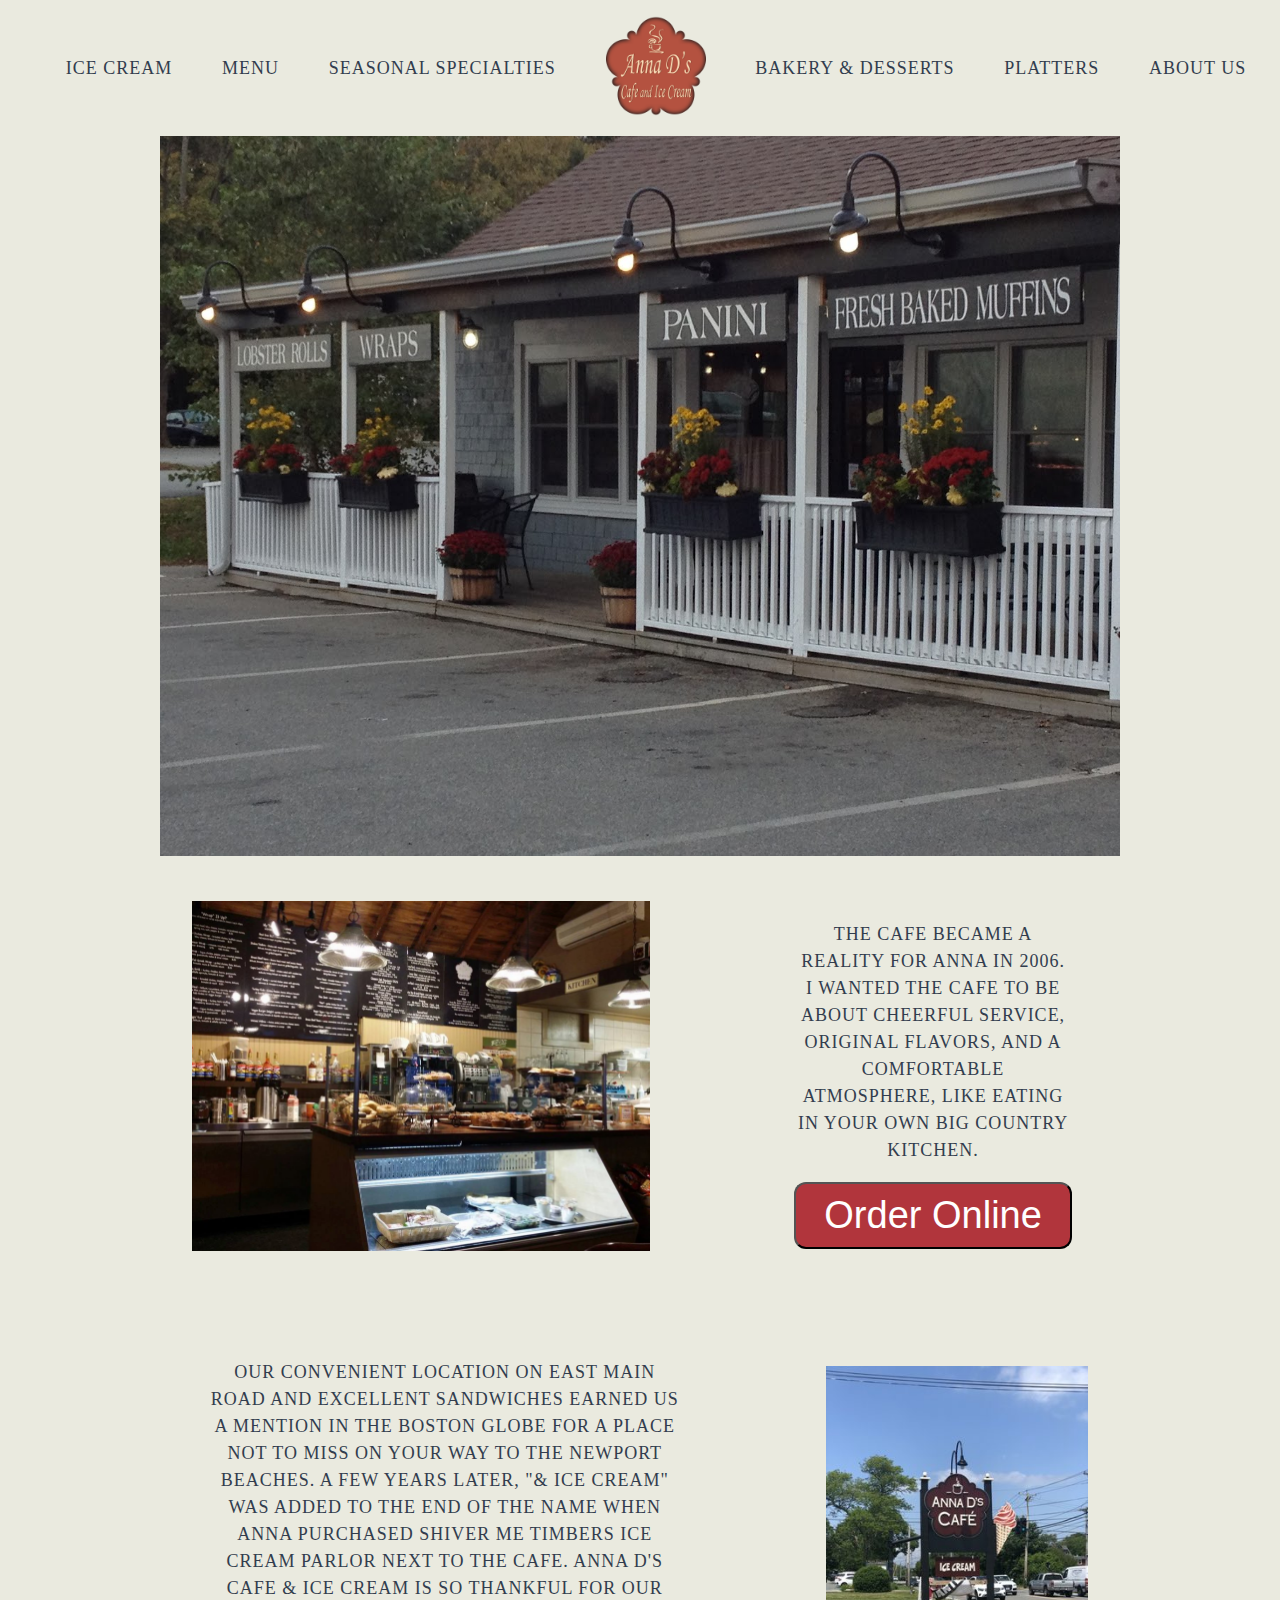
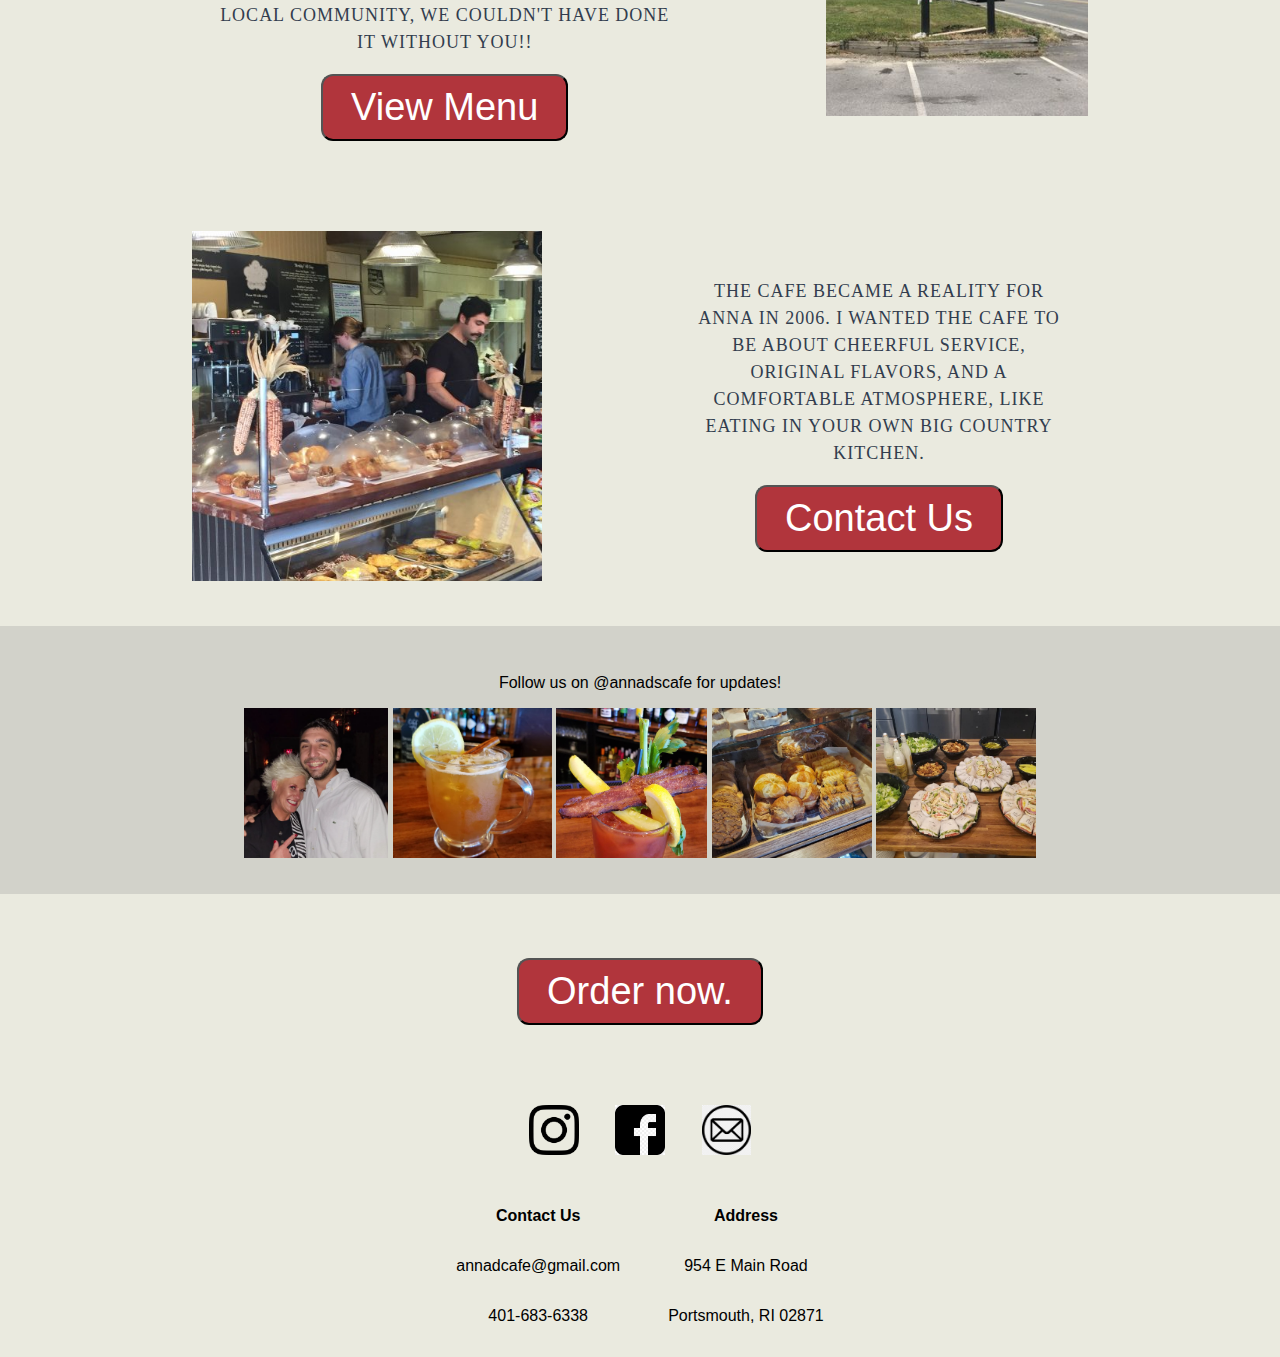
<file: index.html>
<!DOCTYPE html>
<html lang="en">
    
    <head>
        <meta charset="UTF-8">
        <link rel="stylesheet" href="style.css">
        <title>Anna D's Cafe</title>
    </head>
    <body>
        
        <header>
            <section>
                <nav>
                    <ul class="navbar">
                        <li><a href="icecream.html">Ice Cream</a></li>
                        <li><a href="menu.html">Menu</a></li>
                        <li><a href="seasonalSpecialties.html">Seasonal Specialties</a></li>
                        <li><a href="index.html"><img id="homebutton1" alt="business logo"
                                                      src="images/business_logo.png"></a>
                        </li>
                        <li><a href="bakery&Desserts.html">Bakery & Desserts</a></li>
                        <li><a href="platters.html">Platters</a></li>
                        <li><a href="aboutUs.html">About Us</a></li>
                    </ul>
                </nav>
            </section>
        </header>
        
        
        <section id="main_image">
            
            <img src="images/cafefront.JPG" alt="Photo of cafe front">
        
        </section>
        
        <section class="paragraph">
            <img src="images/paragraph_1_photo.jpg" alt="Inside photo">
            <div class="paragraph_side">
                <article>The Cafe became a reality for Anna in 2006. I wanted the cafe to be about cheerful service,
                    original
                    flavors, and a comfortable atmosphere, like eating in your own big country kitchen.
                </article>
                <button>Order Online</button>
            </div>
        </section>
        
        <section class="paragraph">
            <div class="paragraph_side">
                <article>Our convenient location on East Main Road and excellent sandwiches earned us a mention in the
                    Boston
                    Globe for a place not to miss on your way to the Newport beaches.
                    A few years later, "& Ice Cream" was added to the end of the name when Anna purchased
                    Shiver Me Timbers ice cream parlor next to the Cafe.
                    Anna D's Cafe & Ice Cream is so thankful for our local community,
                    we couldn't have done it without you!!
                </article>
                <button>View Menu</button>
            </div>
            <img src="images/sign.jpg" alt="image of the sign">
        </section>
        
        <section class="paragraph">
            <img src="images/marco.jpeg" alt="Marco working the counter.">
            <div class="paragraph_side">
                <article>The Cafe became a reality for Anna in 2006. I wanted the cafe to be about cheerful service,
                    original
                    flavors, and a comfortable atmosphere, like eating in your own big country kitchen.
                </article>
                <button>Contact Us</button>
            </div>
        </section>
        <section id="IGsection">
            <div id="IGsectionCaption">
                <p>Follow us on @annadscafe for updates!</p>
            </div>
            <div id="IGsectionphotos">
                <a href="https://www.instagram.com/p/CdG9Nh_vwzA/?hl=en"> <img src="images/thumbnails/1.png"
                
                                                                               alt="instagram photo 1"></a>
                <a href="https://www.instagram.com/p/BzoTGBOnL4g/?hl=en"><img src="images/thumbnails/2.png"
                
                                                                              alt="instagram photo 2"></a>
                <a href="https://www.instagram.com/p/Bx7QhmJHvxk/?hl=en"> <img src="images/thumbnails/3.png"
                
                                                                               alt="instagram photo 3"></a>
                <a href="https://www.instagram.com/p/BxpOp5knPdU/?hl=en"> <img src="images/thumbnails/4.png"
                
                                                                               alt="instagram photo 4"></a>
                <a href="https://www.instagram.com/p/ByV_YMIHc-z/?hl=en"> <img src="images/thumbnails/5.png"
                
                                                                               alt="instagram photo 5"></a>
            
            </div>
        </section>
        <footer>
            <div id="footerTop">
                <button>Order now.</button>
            </div>
            
            <div id="footerMiddle">
                <div id="footerSocialMedia">
                    <a href="https://www.instagram.com/annadcafe/?hl=en"><img src="images/instagram_logo.png"
                    
                                                                              alt="instagram logo"></a>
                    <a href="https://www.instagram.com/annadcafe/?hl=en"><img src="images/facebook_logo.png"
                    
                                                                              alt="facebook logo"></a>
                    
                    <a href="https://www.instagram.com/annadcafe/?hl=en"><img src="images/email.png"
                    
                                                                              alt="email pic"></a>
                
                </div>
            </div>
            <div id="footerBottom">
                <div id="footerContact">
                    <p><b>Contact Us</b></p>
                    <p>annadcafe@gmail.com</p>
                    <p>401-683-6338</p>
                </div>
                <div id="footerAddress">
                    <p><b>Address</b></p>
                    <p>954 E Main Road</p>
                    <p>Portsmouth, RI 02871</p>
                </div>
            </div>
        
        </footer>
    
    </body>
</html>
</file>
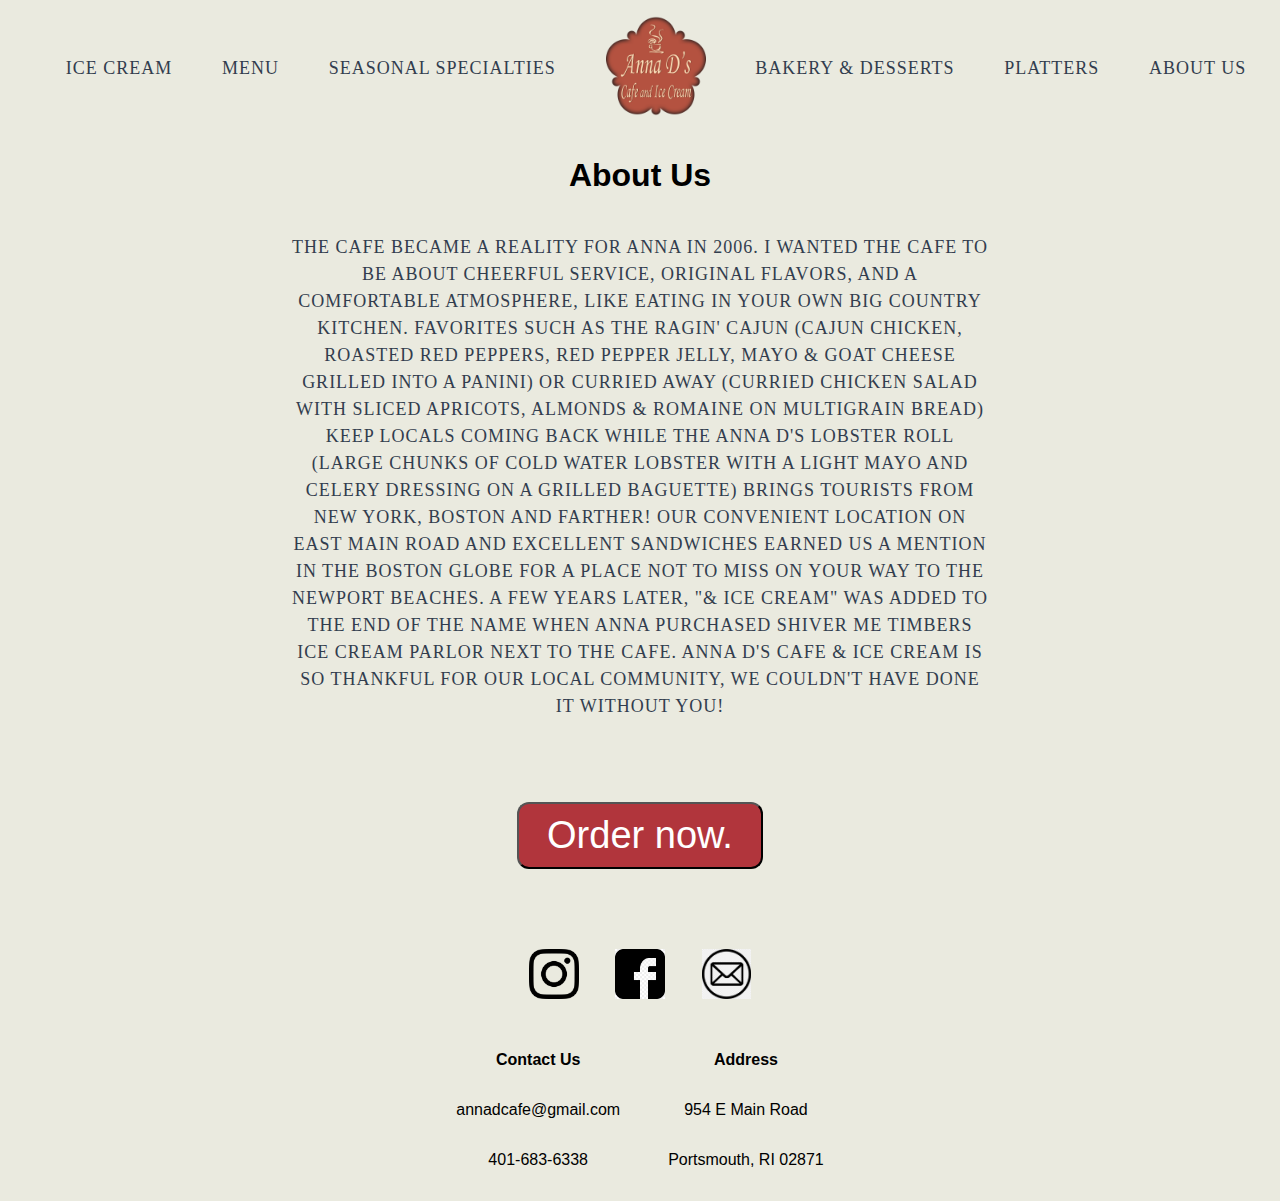
<file: aboutUs.html>
<!DOCTYPE html>
<html lang="en">
    <head>
        <meta charset="UTF-8">
        <link rel="stylesheet" href="style.css">
        <title>Anna D's About Us</title>
    </head>
    <body>
        <header>
            <section>
                <nav>
                    <ul class="navbar">
                        <li><a href="ice_cream.html">Ice Cream</a></li>
                        <li><a href="menu.html">Menu</a></li>
                        <li><a href="seasonalSpecialties.html">Seasonal Specialties</a></li>
                        <li><a href="index.html"><img id="homebutton1" alt="business logo"
                                                      src="images/business_logo.png"></a>
                        </li>
                        <li><a href="bakery&Desserts.html">Bakery & Desserts</a></li>
                        <li><a href="platters.html">Platters</a></li>
                        <li><a href="aboutUs.html">About Us</a></li>
                    </ul>
                </nav>
            </section>
        </header>
        
        <div id="aboutus">
            <h1>About Us</h1>
            <article>
                
                
                The Cafe became a reality for Anna in 2006.
                
                I wanted the cafe to be about cheerful service, original flavors, and a comfortable atmosphere,
                
                like eating in your own big country kitchen.
                
                Favorites such as the Ragin' Cajun (cajun chicken, roasted red peppers, red pepper jelly, mayo & goat
                cheese
                grilled into a panini) or Curried Away (curried chicken salad with sliced apricots, almonds & romaine on
                multigrain bread) keep locals coming back while the Anna D's Lobster Roll (large chunks of cold water
                lobster with a light mayo and celery dressing on a grilled baguette) brings tourists from New York,
                Boston
                and farther!
                
                Our convenient location on East Main Road and excellent sandwiches earned us a mention in the Boston
                Globe
                for a place not to miss on your way to the Newport beaches.
                
                A few years later, "& Ice Cream" was added to the end of the name when Anna purchased
                
                Shiver Me Timbers ice cream parlor next to the Cafe.
                
                Anna D's Cafe & Ice Cream is so thankful for our local community,
                
                we couldn't have done it without you!
            
            </article>
        </div>
        <footer>
            <div id="footerTop">
                <button>Order now.</button>
            </div>
            
            <div id="footerMiddle">
                <div id="footerSocialMedia">
                    <a href="https://www.instagram.com/annadcafe/?hl=en"><img src="images/instagram_logo.png"
                    
                                                                              alt="instagram logo"></a>
                    <a href="https://www.instagram.com/annadcafe/?hl=en"><img src="images/facebook_logo.png"
                    
                                                                              alt="facebook logo"></a>
                    
                    <a href="https://www.instagram.com/annadcafe/?hl=en"><img src="images/email.png"
                    
                                                                              alt="email pic"></a>
                
                </div>
            </div>
            <div id="footerBottom">
                <div id="footerContact">
                    <p><b>Contact Us</b></p>
                    <p>annadcafe@gmail.com</p>
                    <p>401-683-6338</p>
                </div>
                <div id="footerAddress">
                    <p><b>Address</b></p>
                    <p>954 E Main Road</p>
                    <p>Portsmouth, RI 02871</p>
                </div>
            </div>
        
        </footer>
    
    </body>
</html>
</file>
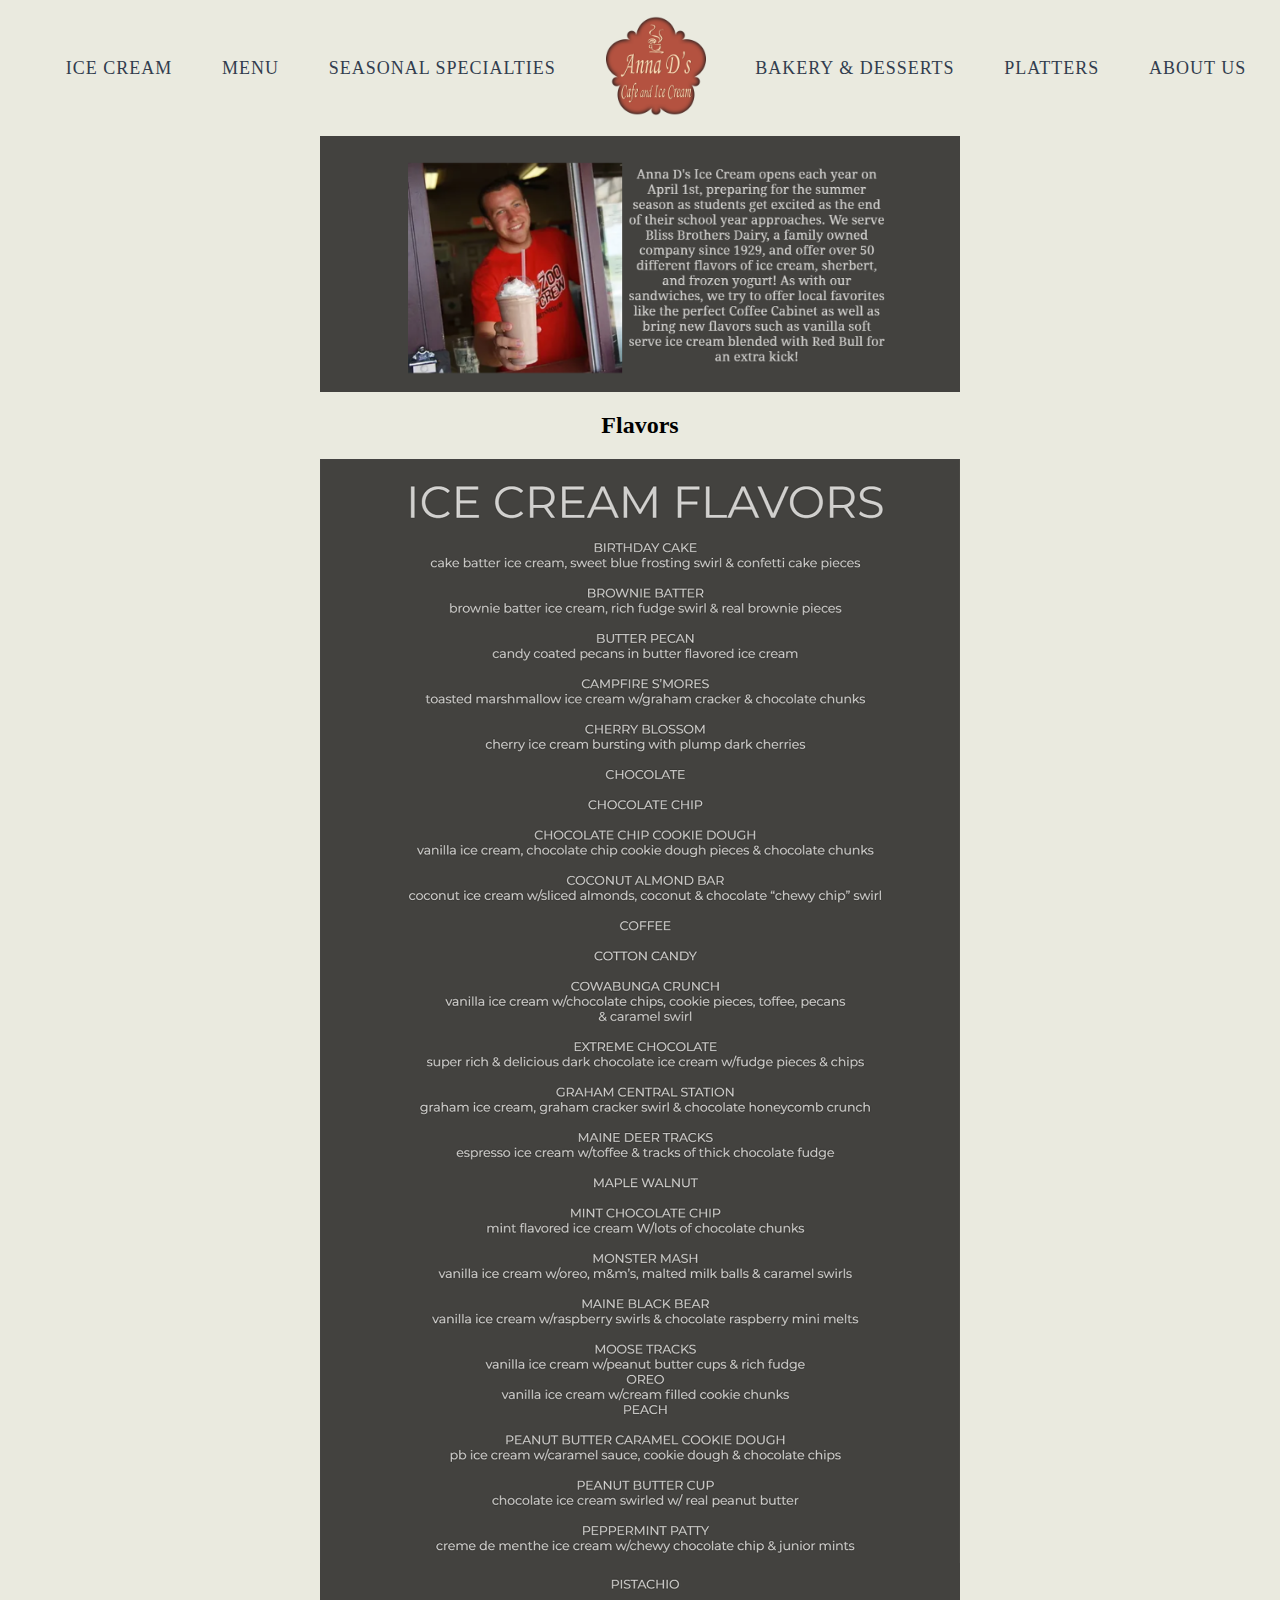
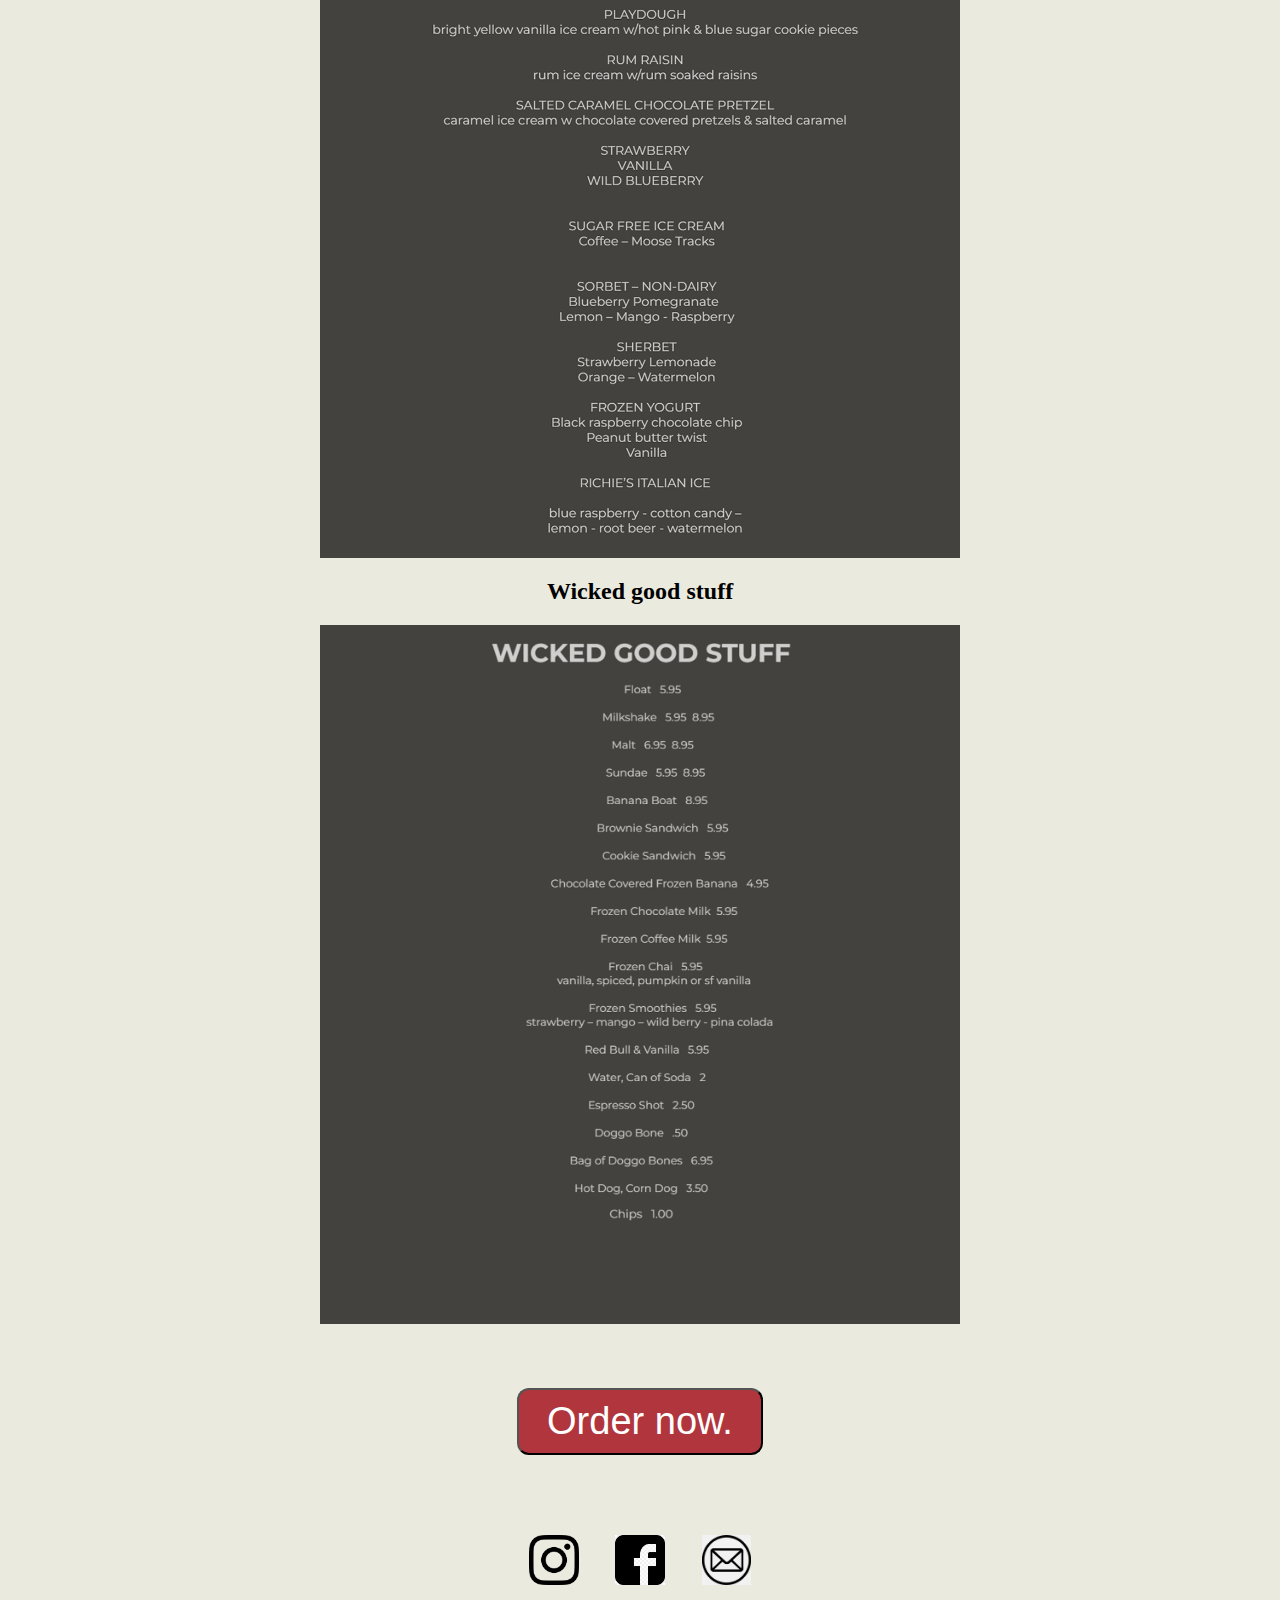
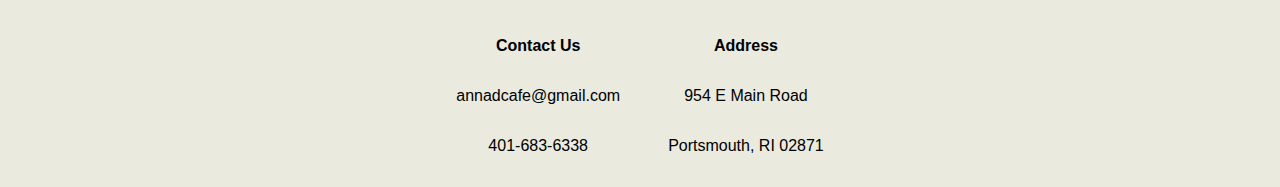
<file: backup.html>
<!DOCTYPE html>
<html lang="en">
<head>
  <meta charset="UTF-8">
  <link rel="stylesheet" href="style.css">
  <title>Anna D's Ice Cream</title>

</head>
<body>
<header>
  <section>
    <nav>
      <ul class="navbar">
        <li><a href="ice_cream.html">Ice Cream</a></li>
        <li><a href="menu.html">Menu</a></li>
        <li><a href="seasonalSpecialties.html">Seasonal Specialties</a></li>
        <li><a href="index.html"><img id="homebutton1" alt="business logo"
                                      src="images/business_logo.png"></a>
        </li>
        <li><a href="bakery&Desserts.html">Bakery & Desserts</a></li>
        <li><a href="platters.html">Platters</a></li>
        <li><a href="aboutUs.html">About Us</a></li>
      </ul>
    </nav>
  </section>
</header>

<div id="icecream">
  <img src="images/menus/ice_cream-intro.png" alt="ice cream intro at anna d's">

  <h2>Flavors</h2>
  <img src="images/menus/ice_cream_menu.png" alt="ice cream flavors">

  <h2>Wicked good stuff</h2>
  <img src="images/menus/wicked_good_stuff.png" alt="wicked good stuff menu">
</div>
<footer>
  <div id="footerTop">
    <button>Order now.</button>
  </div>

  <div id="footerMiddle">
    <div id="footerSocialMedia">
      <a href="https://www.instagram.com/annadcafe/?hl=en"><img src="images/instagram_logo.png"

                                                                alt="instagram logo"></a>
      <a href="https://www.instagram.com/annadcafe/?hl=en"><img src="images/facebook_logo.png"

                                                                alt="facebook logo"></a>

      <a href="https://www.instagram.com/annadcafe/?hl=en"><img src="images/email.png"

                                                                alt="email pic"></a>

    </div>
  </div>
  <div id="footerBottom">
    <div id="footerContact">
      <p><b>Contact Us</b></p>
      <p>annadcafe@gmail.com</p>
      <p>401-683-6338</p>
    </div>
    <div id="footerAddress">
      <p><b>Address</b></p>
      <p>954 E Main Road</p>
      <p>Portsmouth, RI 02871</p>
    </div>
  </div>

</footer>

</body>
</html>
</file>
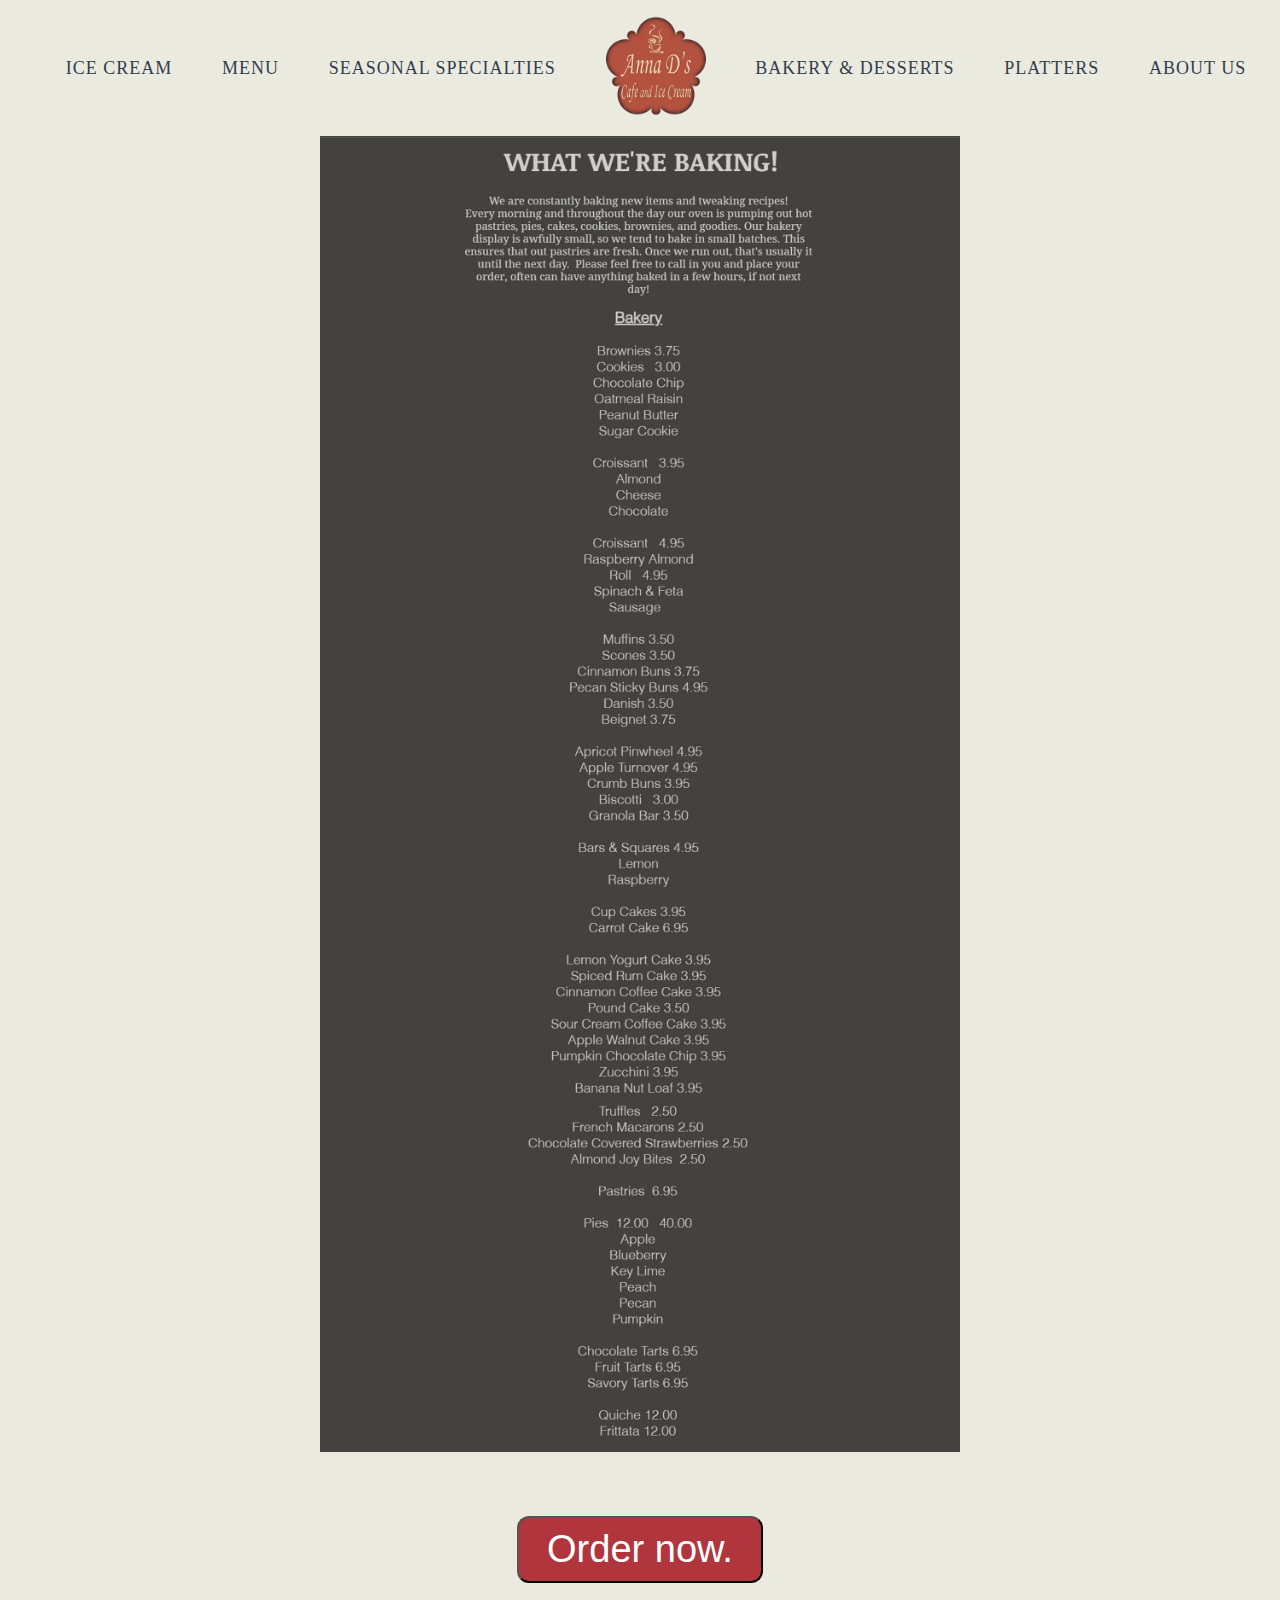
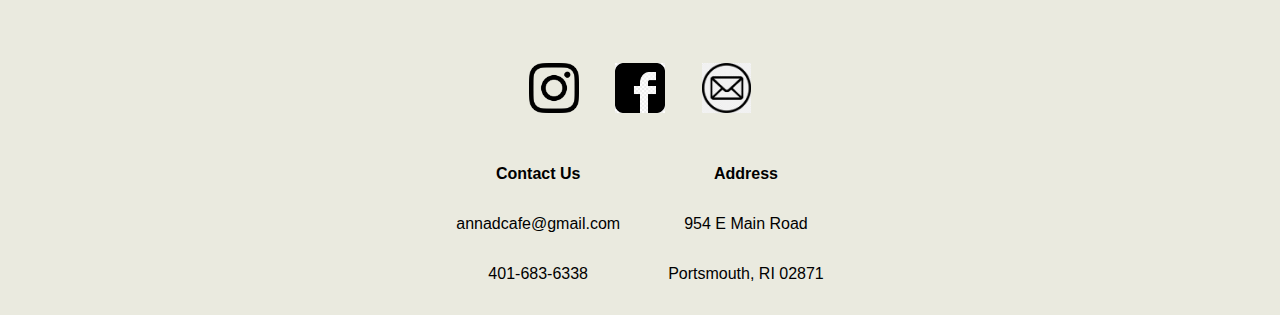
<file: bakery&Desserts.html>
<!DOCTYPE html>
<html lang="en">
    <head>
        <meta charset="UTF-8">
        <link rel="stylesheet" href="style.css">
        <title>Anna D's Bakery & Desserts</title>
        
    </head>
    <body>
        <header>
            <section>
                <nav>
                    <ul class="navbar">
                        <li><a href="ice_cream.html">Ice Cream</a></li>
                        <li><a href="menu.html">Menu</a></li>
                        <li><a href="seasonalSpecialties.html">Seasonal Specialties</a></li>
                        <li><a href="index.html"><img id="homebutton1" alt="business logo"
                                                      src="images/business_logo.png"></a>
                        </li>
                        <li><a href="bakery&Desserts.html">Bakery & Desserts</a></li>
                        <li><a href="platters.html">Platters</a></li>
                        <li><a href="aboutUs.html">About Us</a></li>
                    </ul>
                </nav>
            </section>
        </header>
        
        <div id="bakerymenu">
            <img src="images/menus/bakery.png">
        </div>
    
        <footer>
            <div id="footerTop">
                <button>Order now.</button>
            </div>
        
            <div id="footerMiddle">
                <div id="footerSocialMedia">
                    <a href="https://www.instagram.com/annadcafe/?hl=en"><img src="images/instagram_logo.png"
                
                                                                              alt="instagram logo"></a>
                    <a href="https://www.instagram.com/annadcafe/?hl=en"><img src="images/facebook_logo.png"
                
                                                                              alt="facebook logo"></a>
                
                    <a href="https://www.instagram.com/annadcafe/?hl=en"><img src="images/email.png"
                
                                                                              alt="email pic"></a>
            
                </div>
            </div>
            <div id="footerBottom">
                <div id="footerContact">
                    <p><b>Contact Us</b></p>
                    <p>annadcafe@gmail.com</p>
                    <p>401-683-6338</p>
                </div>
                <div id="footerAddress">
                    <p><b>Address</b></p>
                    <p>954 E Main Road</p>
                    <p>Portsmouth, RI 02871</p>
                </div>
            </div>
    
        </footer>
    
    </body>
</html>
</file>
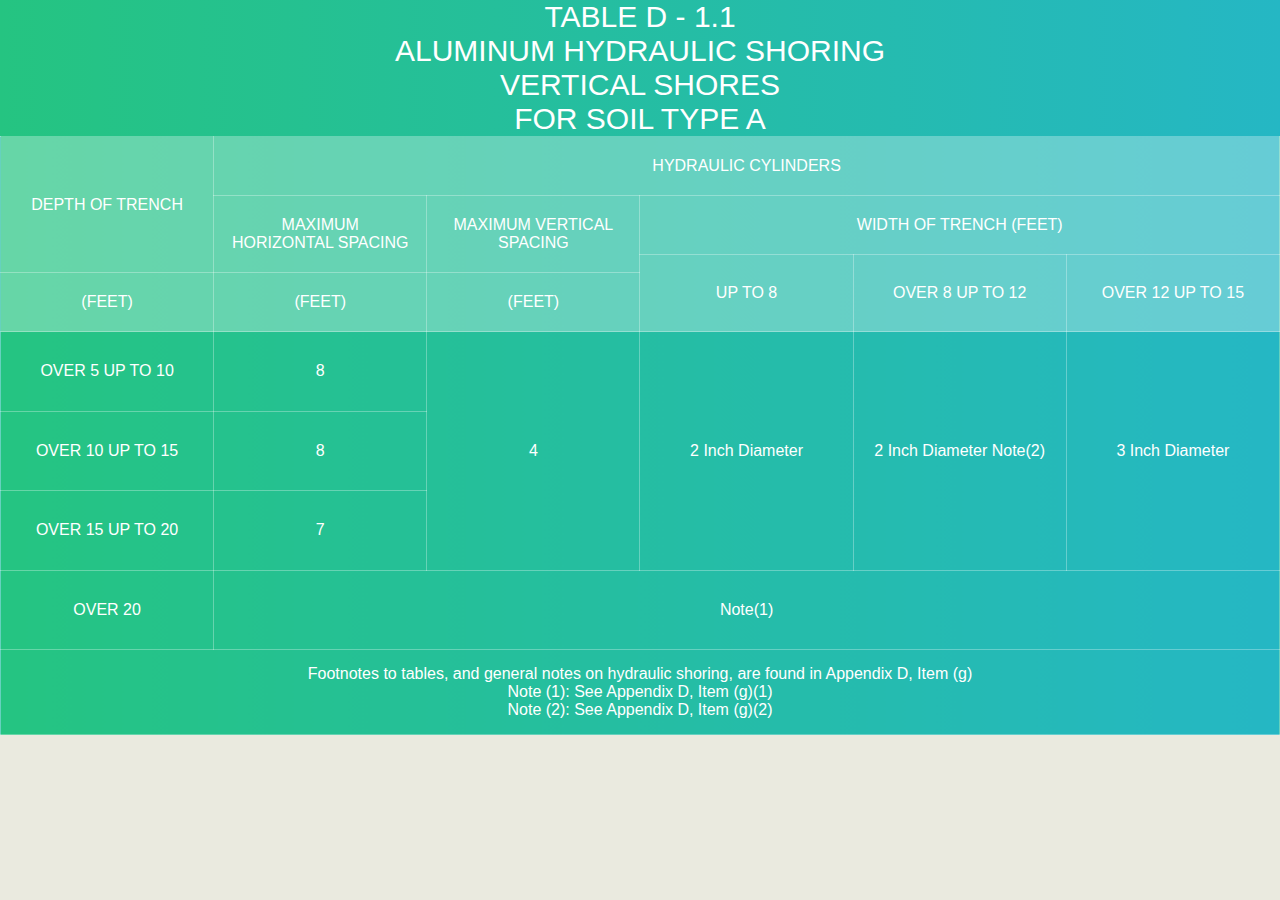
<file: ice_cream.html>
<!DOCTYPE html>
<html lang="en">
<head>
	<meta charset="UTF-8">
	<link rel="stylesheet" href="style.css">
	<title>Anna D's Ice Cream</title>

</head>
<body>
<table id="table1">
	<!-- Caption goes here. -->
	<!-- I've broken this up with lines, but it could
		 be left as one line of text. -->
	<caption>
		TABLE D - 1.1 <br/>
		ALUMINUM HYDRAULIC SHORING <br/>
		VERTICAL SHORES <br/>
		FOR SOIL TYPE A
	</caption>

	<!-- Indicate the header area -->
	<thead>
	<!-- Use of p not required. -->
	<!-- In general, I've chosen to leave these
		 as single lines of text. Wrapping should
		 be the result of margins/padding and width. -->
	<tr>
		<th rowspan="3">
			Depth of Trench
		</th>
		<th colspan="5">
			Hydraulic Cylinders
		</th>
	</tr>

	<tr>
		<th rowspan="2">
			Maximum Horizontal Spacing
		</th>
		<th rowspan="2">
			Maximum Vertical Spacing
		</th>
		<th colspan="3">
			Width of Trench (Feet)
		</th>
	</tr>

	<tr>
		<th rowspan="2">Up to 8</th>
		<th rowspan="2">Over 8 Up to 12</th>
		<th rowspan="2">Over 12 Up to 15</th>
	</tr>
	<!-- I've treated this as a separate row. A matter of taste... -->
	<tr>
		<th> (Feet)</th>
		<th> (Feet)</th>
		<th> (Feet)</th>
	</tr>
	</thead>

	<!-- Footer goes here. Before HTML5, it was a requirement that the footer
		 be before the tbody. In HTML5, it is not required, but recommended. -->
	<tfoot>
	<tr>
		<!-- Split into 3 lines for typographical reasons. -->
		<td colspan="6">
			Footnotes to tables, and general notes on hydraulic shoring, are found in Appendix D, Item (g)
			<br/>
			Note (1): See Appendix D, Item (g)(1) <br/>
			Note (2): See Appendix D, Item (g)(2)
		</td>
	</tr>
	</tfoot>

	<!-- Begin the table body. -->
	<tbody>
	<tr>
		<th>Over 5 Up To 10</th>
		<td>8</td>
		<td rowspan="3">4</td>
		<td rowspan="3">2 Inch Diameter</td>
		<td rowspan="3">2 Inch Diameter Note(2)</td>
		<td rowspan="3">3 Inch Diameter</td>
	</tr>

	<tr>
		<th>Over 10 Up To 15</th>
		<td>8</td>
	</tr>

	<tr>
		<th>Over 15 Up To 20</th>
		<td>7</td>
	</tr>

	<tr>
		<th>Over 20</th>
		<td colspan="5">Note(1)</td>
	</tr>
	</tbody>
</table>

</body>
</html>
</file>
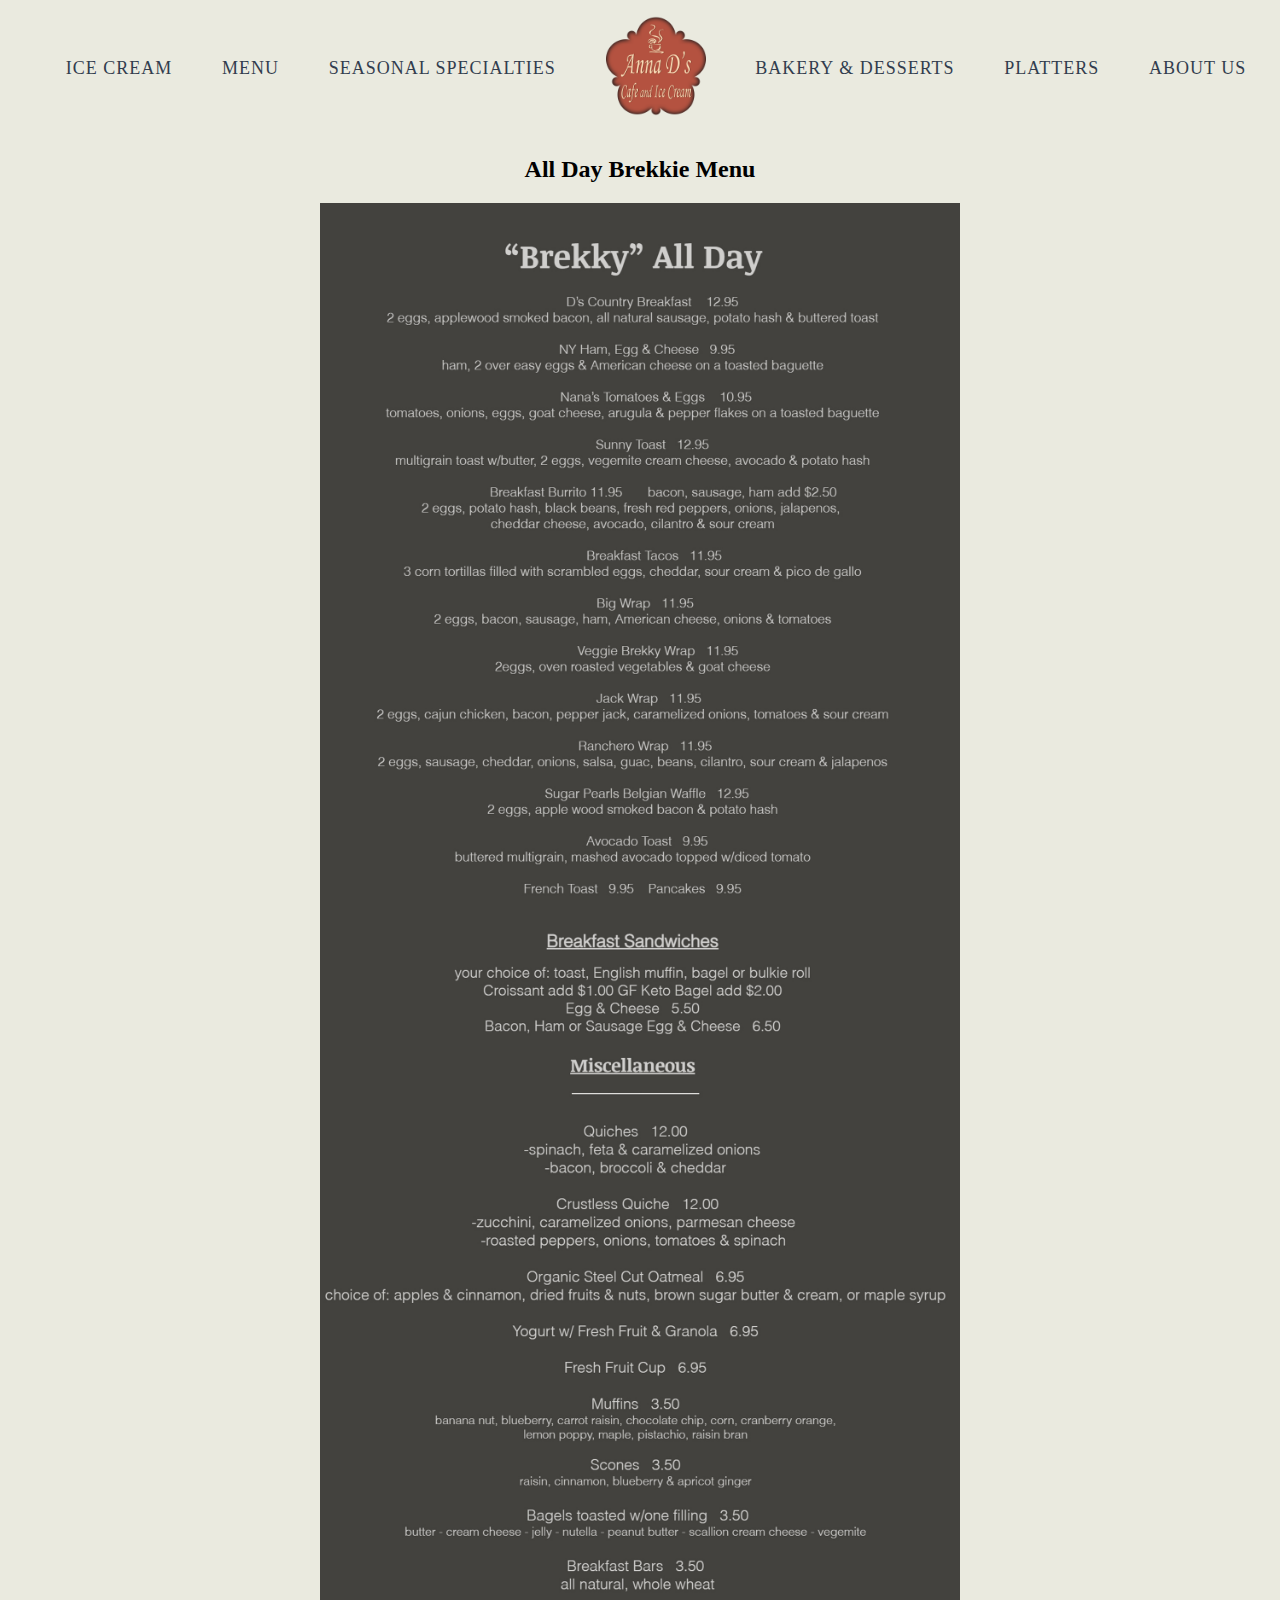
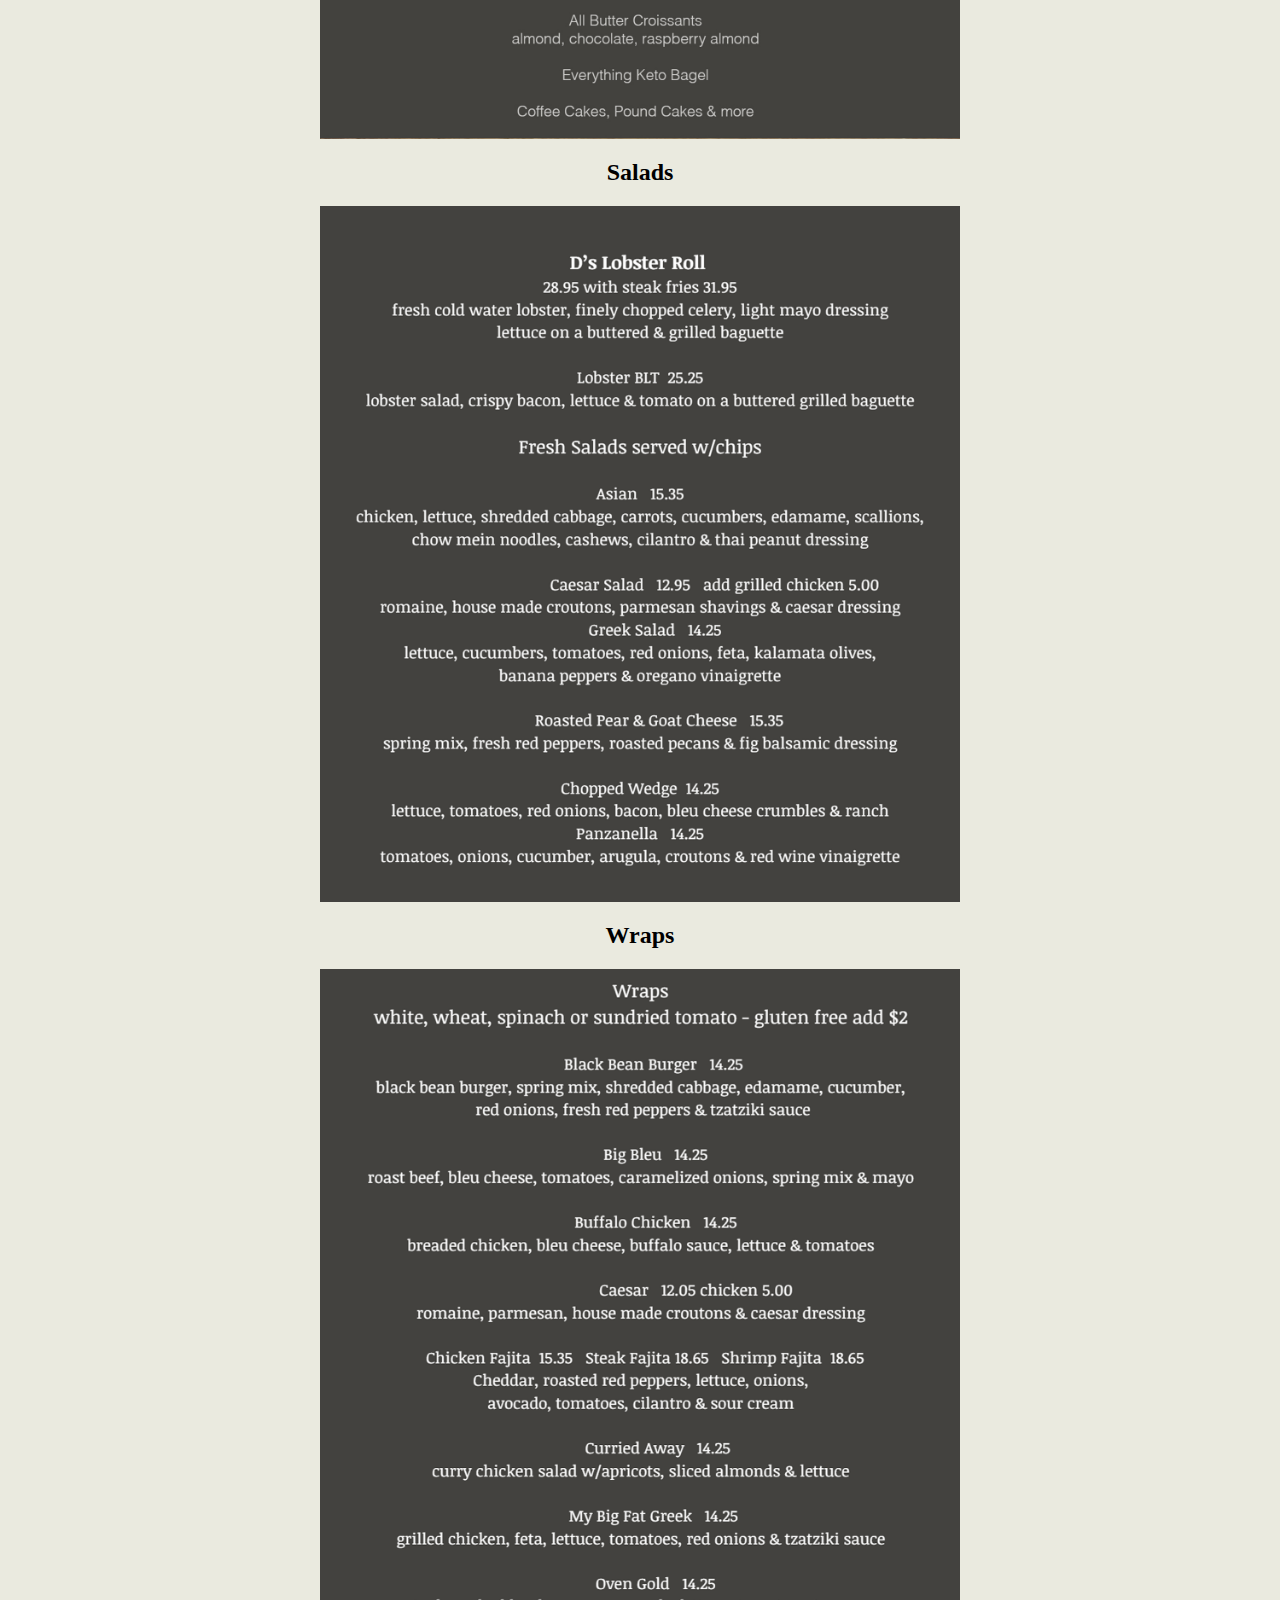
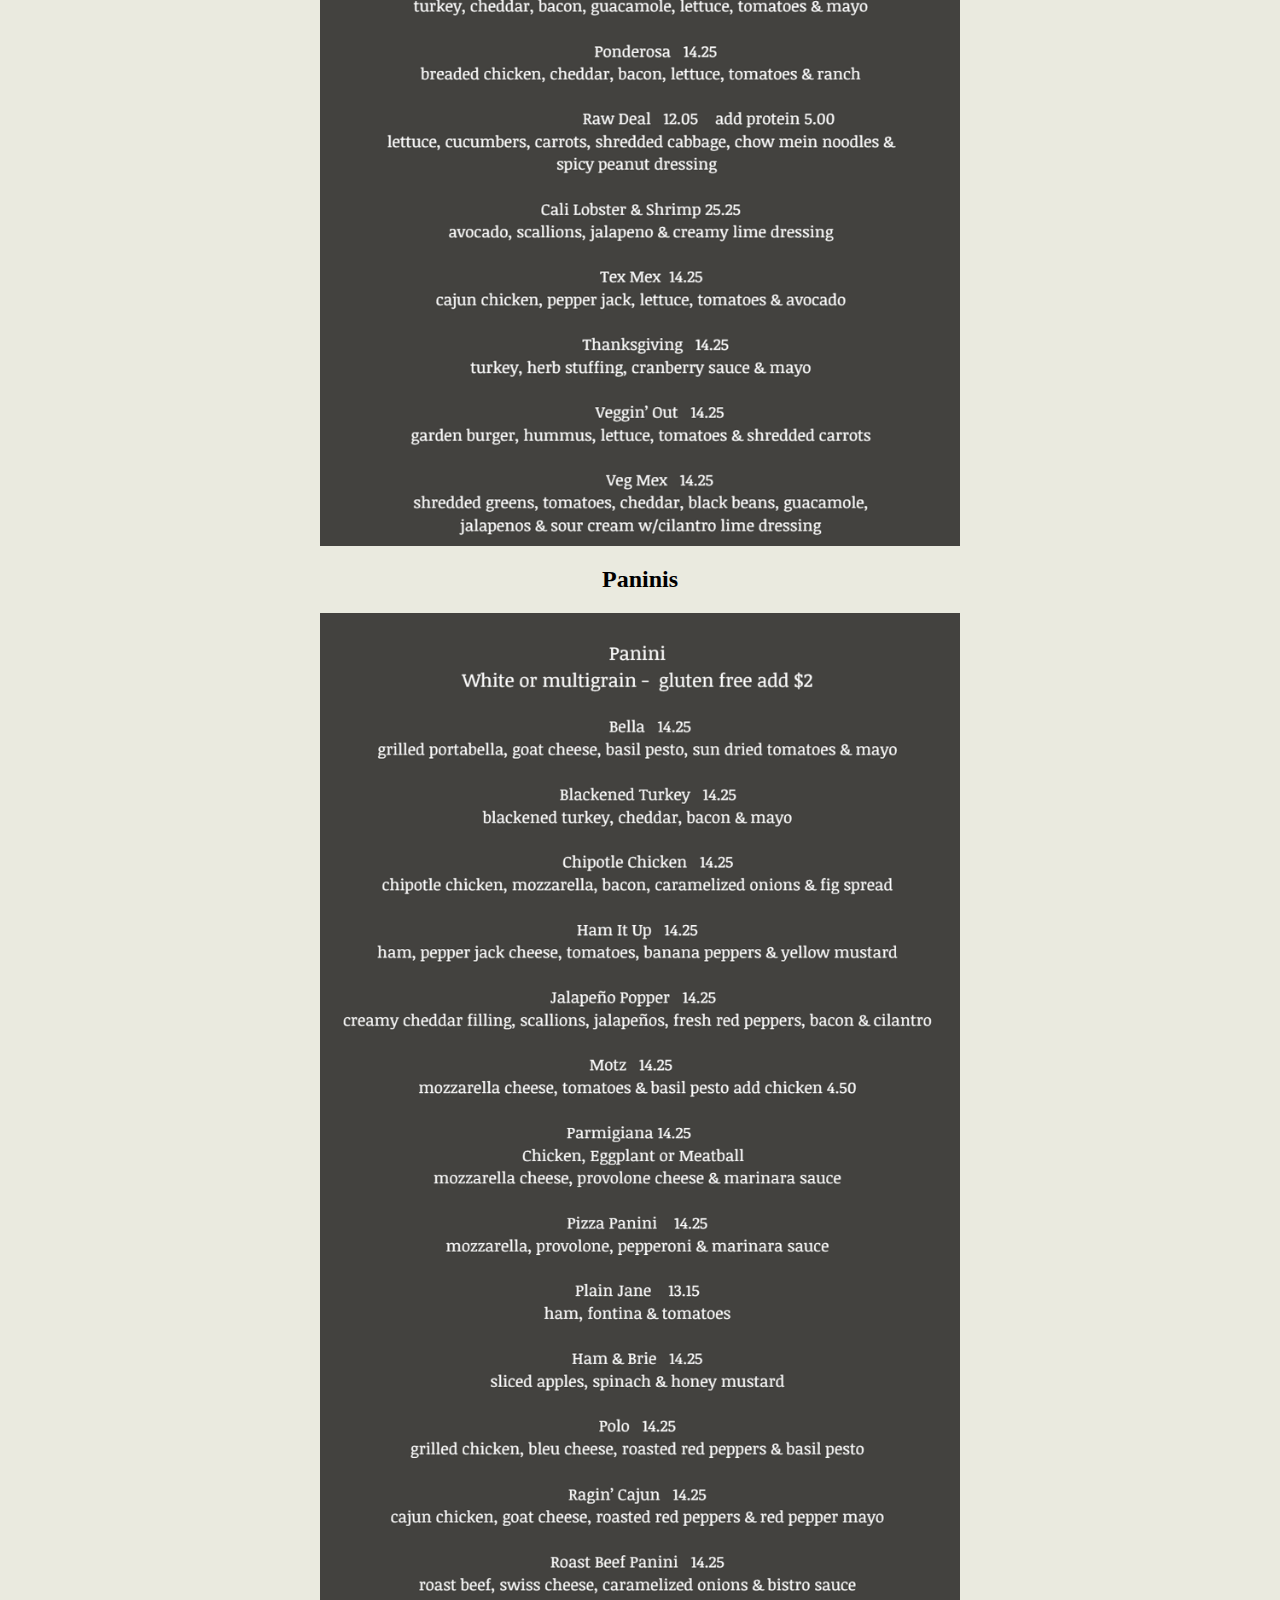
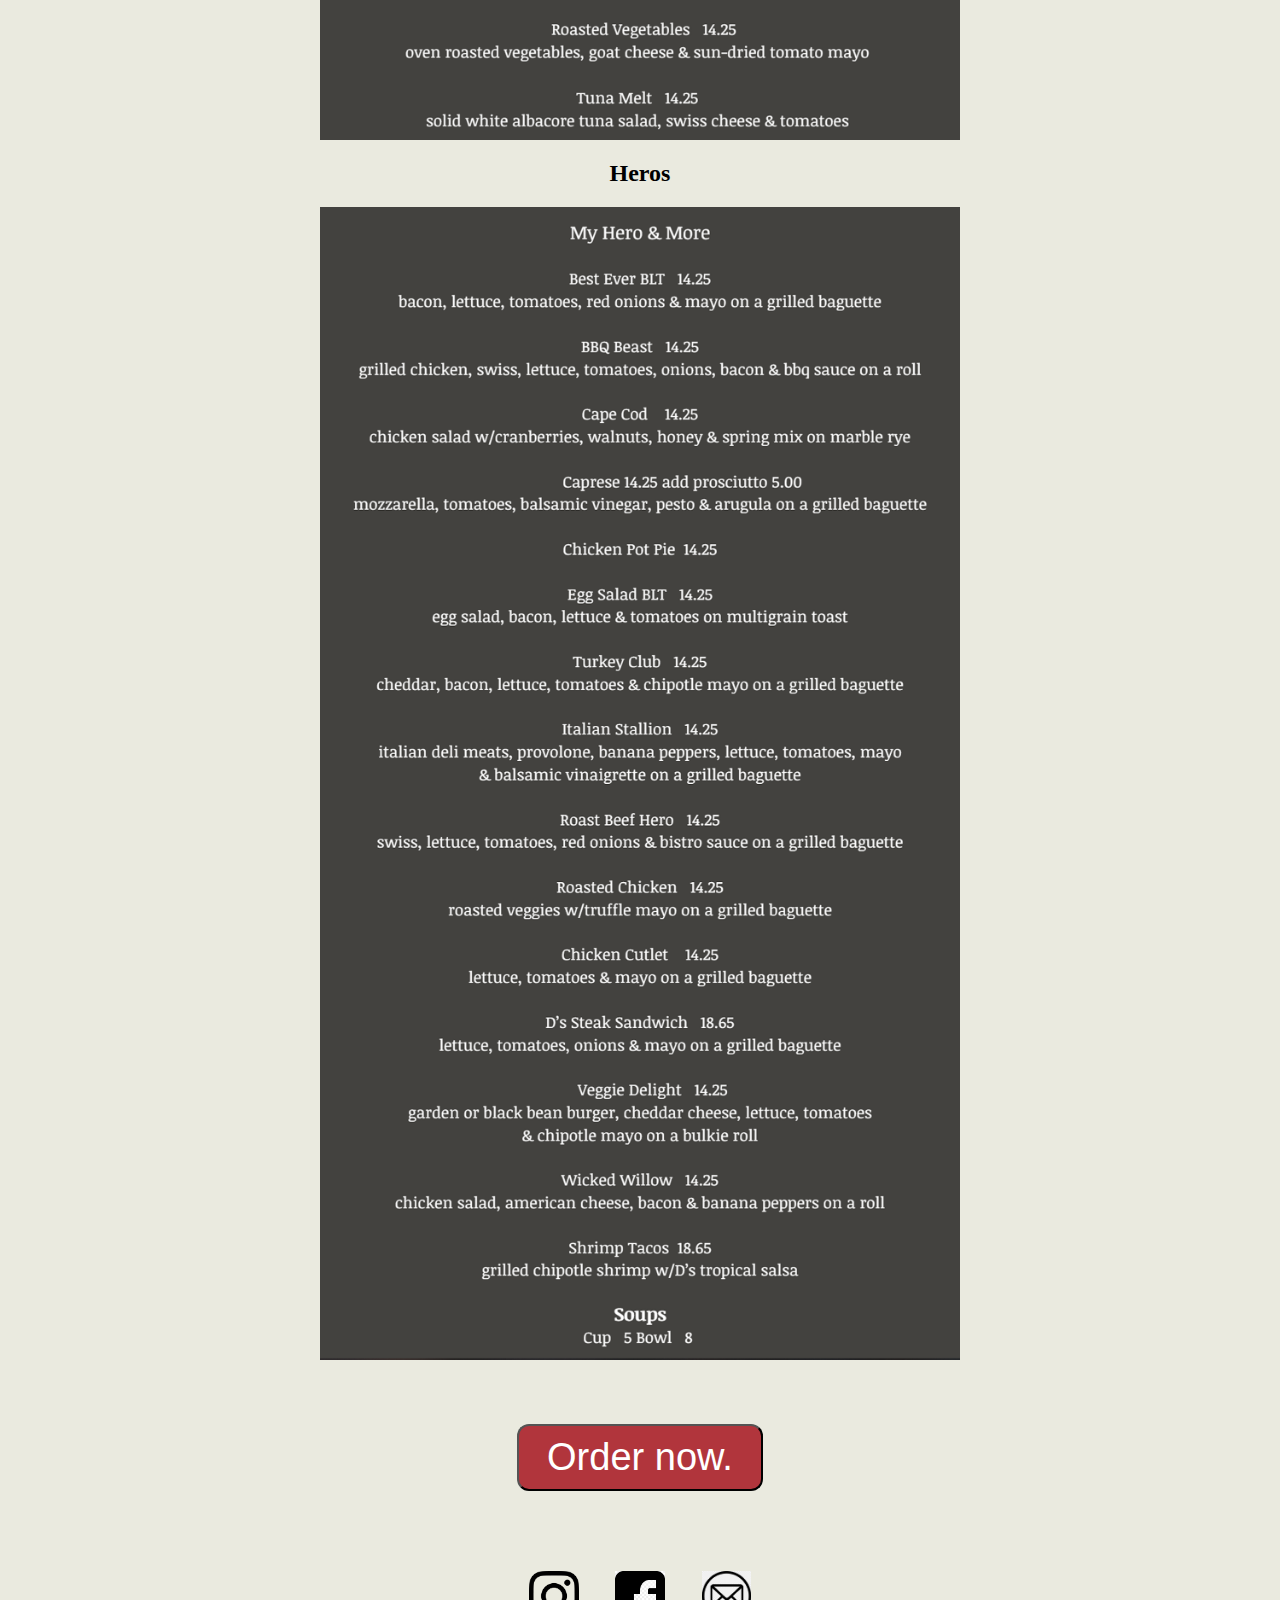
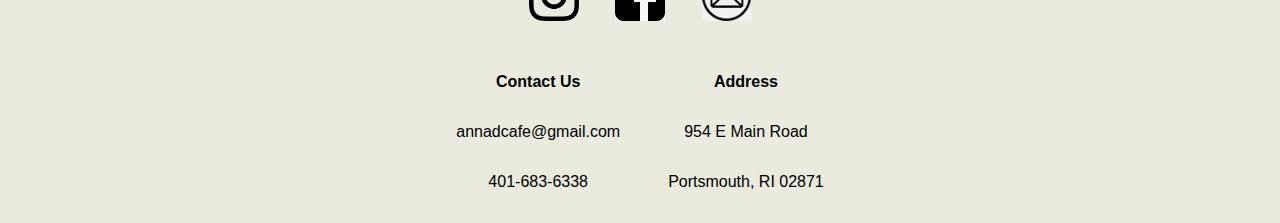
<file: menu.html>
<!DOCTYPE html>
<html lang="en">
    <head>
        <meta charset="UTF-8">
        <link rel="stylesheet" href="style.css">
        <title>Anna D's Menu</title>
    </head>
    <body>
        <header>
            <section>
                <nav>
                    <ul class="navbar">
                        <li><a href="ice_cream.html">Ice Cream</a></li>
                        <li><a href="menu.html">Menu</a></li>
                        <li><a href="seasonalSpecialties.html">Seasonal Specialties</a></li>
                        <li><a href="index.html"><img id="homebutton1" alt="business logo"
                                                      src="images/business_logo.png"></a>
                        </li>
                        <li><a href="bakery&Desserts.html">Bakery & Desserts</a></li>
                        <li><a href="platters.html">Platters</a></li>
                        <li><a href="aboutUs.html">About Us</a></li>
                    </ul>
                </nav>
            </section>
        </header>
        
        <div id="brekkiemenu">
            
            <h2>All Day Brekkie Menu</h2>
            <img src="images/menus/brekkiemenu.jpg" alt="brekkie menu">
            
            <h2>Salads</h2>
            <img src="images/menus/salads.png" alt="salad menu">
            
            <h2>Wraps</h2>
            <img src="images/menus/wraps.png" alt="wrap menu">
            
            <h2>Paninis</h2>
            <img src="images/menus/paninis.png" alt="panini menu">
            
            <h2>Heros</h2>
            <img src="images/menus/heros.png" alt="hero meno">
        </div>
        <footer>
            <div id="footerTop">
                <button>Order now.</button>
            </div>
            
            <div id="footerMiddle">
                <div id="footerSocialMedia">
                    <a href="https://www.instagram.com/annadcafe/?hl=en"><img src="images/instagram_logo.png"
                    
                                                                              alt="instagram logo"></a>
                    <a href="https://www.instagram.com/annadcafe/?hl=en"><img src="images/facebook_logo.png"
                    
                                                                              alt="facebook logo"></a>
                    
                    <a href="https://www.instagram.com/annadcafe/?hl=en"><img src="images/email.png"
                    
                                                                              alt="email pic"></a>
                
                </div>
            </div>
            <div id="footerBottom">
                <div id="footerContact">
                    <p><b>Contact Us</b></p>
                    <p>annadcafe@gmail.com</p>
                    <p>401-683-6338</p>
                </div>
                <div id="footerAddress">
                    <p><b>Address</b></p>
                    <p>954 E Main Road</p>
                    <p>Portsmouth, RI 02871</p>
                </div>
            </div>
        
        </footer>
    
    </body>
</html>
</file>
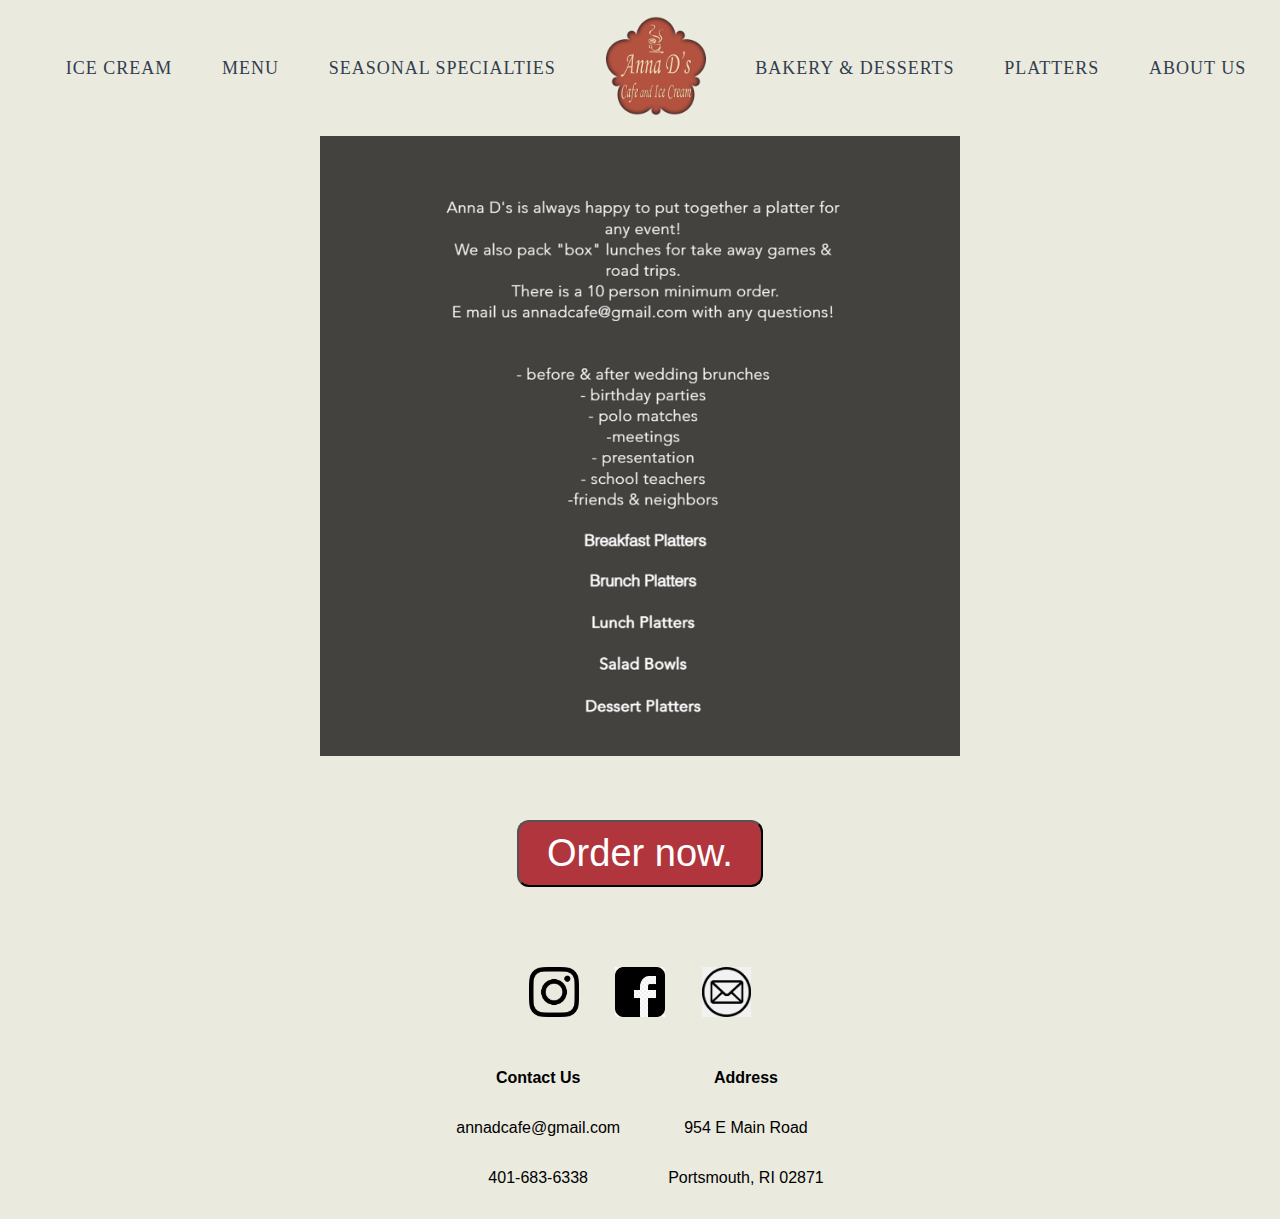
<file: platters.html>
<!DOCTYPE html>
<html lang="en">
    <head>
        <meta charset="UTF-8">
        <link rel="stylesheet" href="style.css">
        <title>Anna D's Platters</title>
    </head>
    <body>
        <header>
            <section>
                <nav>
                    <ul class="navbar">
                        <li><a href="ice_cream.html">Ice Cream</a></li>
                        <li><a href="menu.html">Menu</a></li>
                        <li><a href="seasonalSpecialties.html">Seasonal Specialties</a></li>
                        <li><a href="index.html"><img id="homebutton1" alt="business logo"
                                                      src="images/business_logo.png"></a>
                        </li>
                        <li><a href="bakery&Desserts.html">Bakery & Desserts</a></li>
                        <li><a href="platters.html">Platters</a></li>
                        <li><a href="aboutUs.html">About Us</a></li>
                    </ul>
                </nav>
            </section>
        </header>
        
        <div id="platters">
        <img src="images/menus/platters.png">
        </div>
        <footer>
            <div id="footerTop">
                <button>Order now.</button>
            </div>
        
            <div id="footerMiddle">
                <div id="footerSocialMedia">
                    <a href="https://www.instagram.com/annadcafe/?hl=en"><img src="images/instagram_logo.png"
                
                                                                              alt="instagram logo"></a>
                    <a href="https://www.instagram.com/annadcafe/?hl=en"><img src="images/facebook_logo.png"
                
                                                                              alt="facebook logo"></a>
                
                    <a href="https://www.instagram.com/annadcafe/?hl=en"><img src="images/email.png"
                
                                                                              alt="email pic"></a>
            
                </div>
            </div>
            <div id="footerBottom">
                <div id="footerContact">
                    <p><b>Contact Us</b></p>
                    <p>annadcafe@gmail.com</p>
                    <p>401-683-6338</p>
                </div>
                <div id="footerAddress">
                    <p><b>Address</b></p>
                    <p>954 E Main Road</p>
                    <p>Portsmouth, RI 02871</p>
                </div>
            </div>
    
        </footer>
    
    </body>
</html>
</file>
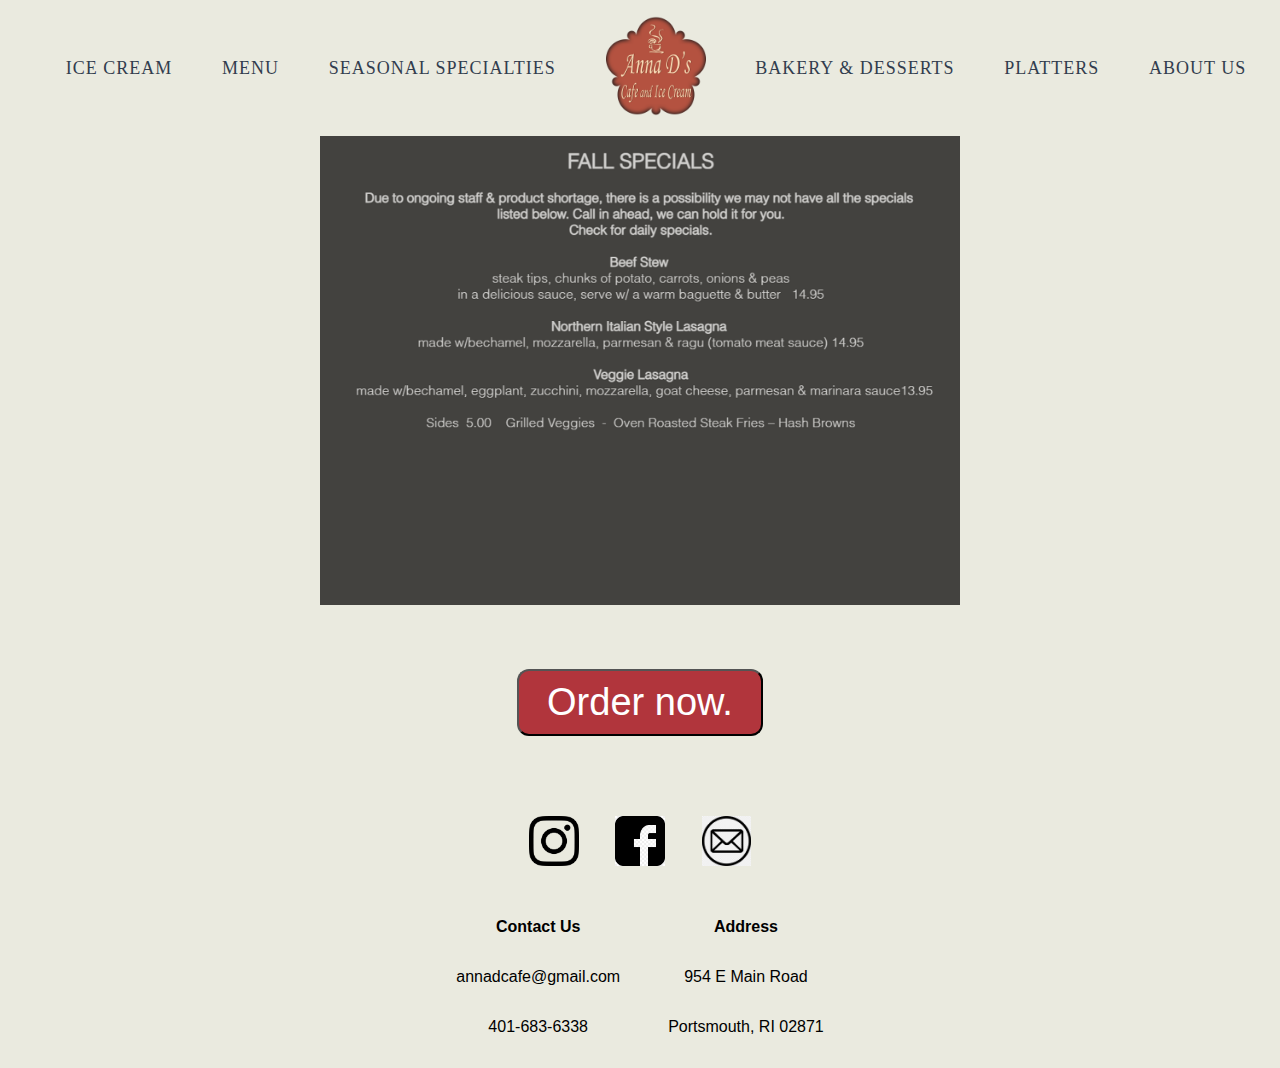
<file: seasonalSpecialties.html>
<!DOCTYPE html>
<html lang="en">
    <head>
        <meta charset="UTF-8">
        <link rel="stylesheet" href="style.css">
        <title>Anna D's Seasonal Specialties</title>
    </head>
    <body>
        <header>
            <section>
                <nav>
                    <ul class="navbar">
                        <li><a href="ice_cream.html">Ice Cream</a></li>
                        <li><a href="menu.html">Menu</a></li>
                        <li><a href="seasonalSpecialties.html">Seasonal Specialties</a></li>
                        <li><a href="index.html"><img id="homebutton1" alt="business logo"
                                                      src="images/business_logo.png"></a>
                        </li>
                        <li><a href="bakery&Desserts.html">Bakery & Desserts</a></li>
                        <li><a href="platters.html">Platters</a></li>
                        <li><a href="aboutUs.html">About Us</a></li>
                    </ul>
                </nav>
            </section>
        </header>
        
        <div id="specialsmenu">
            <img src="images/menus/specials.png" alt="specials menu">
        </div>
        
        <footer>
            <div id="footerTop">
                <button>Order now.</button>
            </div>
            
            <div id="footerMiddle">
                <div id="footerSocialMedia">
                    <a href="https://www.instagram.com/annadcafe/?hl=en"><img src="images/instagram_logo.png"
                    
                                                                              alt="instagram logo"></a>
                    <a href="https://www.instagram.com/annadcafe/?hl=en"><img src="images/facebook_logo.png"
                    
                                                                              alt="facebook logo"></a>
                    
                    <a href="https://www.instagram.com/annadcafe/?hl=en"><img src="images/email.png"
                    
                                                                              alt="email pic"></a>
                
                </div>
            </div>
            <div id="footerBottom">
                <div id="footerContact">
                    <p><b>Contact Us</b></p>
                    <p>annadcafe@gmail.com</p>
                    <p>401-683-6338</p>
                </div>
                <div id="footerAddress">
                    <p><b>Address</b></p>
                    <p>954 E Main Road</p>
                    <p>Portsmouth, RI 02871</p>
                </div>
            </div>
        
        </footer>
    
    </body>
</html>
</file>
<file: style.css>
/*customize body*/
body
{
    display: flex;
    flex-direction: column;
    margin: 0;
    font-family: "Raleway", Arial, sans-serif;
    background-color: #eaeadf;
}

/*add padding to articles*/
article
{
    padding: 2vh;
}

/*Style navbar and flex to fit screen*/
.navbar
{
    width: 100%;
    list-style-type: none;
    display: flex;
    flex-direction: row;
    justify-content: space-evenly;
    flex-wrap: wrap;
    overflow: hidden;
    margin: 0;
    padding: 1rem;
    align-items: center;

}

/*Customize the links with effects*/
.navbar a
{
    font-weight: 500;
    font-size: 18px;
    font-family: din-condensed-web Arial cursive Serif;
    font-style: normal;
    letter-spacing: 1px;
    text-transform: uppercase;
    text-decoration: none;
    line-height: 1em;
    color: #323d4e;

}

/*add hover animation to links*/
.navbar li:hover
{
    -webkit-transform: scale(1.1);
    -ms-transform: scale(1.1);
    transform: scale(1.1);
    transition: 0.33s ease;
    opacity: 0.5;

}


#homebutton1
{
    max-height: 100px;
    height: 90%;
}

/*add animation to home button*/
#homebutton1:hover
{
    -webkit-transform: scale(1.1);
    -ms-transform: scale(1.1);
    transform: scale(1.1);
    transition: 0.33s ease;
}


/*center main image. This can later be a slideshow.*/
#main_image
{
    display: flex;
    justify-content: center;


}

/*position logo*/
#logo
{
    display: flex;
    flex-direction: column;
    align-items: center;
}

/*adjust main image/slideshow height*/
#main_image img
{
    height: 80vh;
}


/*customize paragraph box*/
.paragraph
{

    display: flex;
    flex-direction: row;
    align-items: center;
    justify-content: center;
    margin-left: 10%;
    margin-right: 10%;
}

/*customize article*/
.paragraph_side
{

    display: flex;
    flex-direction: column;
    align-items: center;
    justify-content: space-between;
    margin: 5vh 5vw;
}

/*customize image in paragraph box*/
.paragraph img
{
    max-height: 350px;
    margin: 5vh 5vw;
}

/*customize article*/
article
{
    max-width: 700px;
    font-weight: 500;
    font-size: 18px;
    font-family: din-condensed-web;
    font-style: normal;
    letter-spacing: 1px;
    text-transform: uppercase;
    text-decoration: none;
    text-align: center;
    line-height: 1.5em;
    color: #323d4e;
}

/*customize button*/
button
{
    background-color: #b1353c;
    font-size: 38px;
    color: #ffffff;
    border-radius: 12px;
    padding: 10px 28px;
}

/*add hover animation to button*/
button:hover
{
    -webkit-transform: scale(1.2);
    -ms-transform: scale(1.2);
    transform: scale(1.2);
    transition: 0.33s ease;
    cursor: pointer;
    opacity: 0.5;
}

/*customize ig links*/
#IGsection
{

    background-color: #d2d2ca;
    display: flex;
    flex-direction: column;
    align-items: center;
    padding: 32px;
}

/*add hover animation to IG links*/
#IGsection img:hover
{

    transition: 0.8s ease;
    box-shadow: 0px 0px 2px 2px black;
    opacity: 0.6;
}

#IGsection img
{
    height: 150px;
    width: auto;
}


/*Align footer*/
footer
{
    display: flex;
    flex-direction: column;
    align-items: center;
}

/*Adjust position of top part*/
#footerTop
{
    margin: 5% 20% 5%;
}

/*adjust position of bottom part*/
#footerBottom
{
    display: flex;
    flex-direction: row;
    align-items: flex-start;

}

/*adjust address and contact box*/
#footerAddress, #footerContact
{
    padding: 16px 24px;
    display: flex;
    flex-direction: column;
    align-items: center;
}

/*customize link buttons*/
#footerSocialMedia img
{
    padding: 16px;
    height: 50px;
    width: auto;
}


/*ice cream page customization*/

#icecream img
{
    height: auto;
    max-width: 50vw;
}
#icecream
{
    display: flex;
    flex-direction: column;
    align-items: center;
}

#icecream h2
{
    font-family: din-condensed-web Arial cursive Serif;
}


/*menu section customization*/

#brekkiemenu
{
    display: flex;
    flex-direction: column;
    align-items: center;
}

#brekkiemenu h2
{
    font-family: din-condensed-web Arial cursive Serif;
}

#brekkiemenu img
{
    height: auto;
    max-width: 50vw;
}

/*specials section customization*/

#specialsmenu
{
    display: flex;
    flex-direction: column;
    align-items: center;
}


#specialsmenu img
{
    height: auto;
    max-width: 50vw;
}


/*bakery menu customization*/


#bakerymenu
{
    display: flex;
    flex-direction: column;
    align-items: center;
}


#bakerymenu img
{
    height: auto;
    max-width: 50vw;
}

/*Platter menu customization*/

#platters
{
    display: flex;
    flex-direction: column;
    align-items: center;
}


#platters img
{
    height: auto;
    max-width: 50vw;
}

/*About us section customization*/

#aboutus {
    display: flex;
    flex-direction: column;
    align-items: center;
}

#table1
{
    width: 100%;
    table-layout: fixed;
    background: -webkit-linear-gradient(left, #25c481, #25b7c4);
    background: linear-gradient(to right, #25c481, #25b7c4);
    font-family: 'Roboto', sans-serif;
    border-collapse: collapse;


}

/*customize all table header elements */
#table1 th
{

    padding: 20px 15px;
    text-align: center;
    font-weight: 500;
    font-size: 16px;
    color: #fff;
    text-transform: uppercase;
    border: solid 1px rgba(255, 255, 255, 0.3);

}

/*customize all table data boxes*/
#table1 td
{
    padding: 15px;
    text-align: center;
    vertical-align: middle;
    font-weight: 300;
    font-size: 16px;
    color: #fff;
    border: solid 1px rgba(255, 255, 255, 0.3);

}

/*customize caption*/
#table1 caption
{
    font-size: 30px;
    color: #fff;
    text-transform: uppercase;
    font-weight: 500;
    text-align: center;
    background: -webkit-linear-gradient(left, #25c481, #25b7c4);
    background: linear-gradient(to right, #25c481, #25b7c4);
    font-family: 'Roboto', sans-serif;
}

/*add background to thead*/
#table1 thead
{
    background-color: rgba(255, 255, 255, 0.3);
}

/*customize the tbody*/
#table1 tbody
{
    height: 300px;
    overflow-x: auto;
    margin-top: 0px;
    border: 1px solid rgba(255, 255, 255, 0.3);
}
</file>
